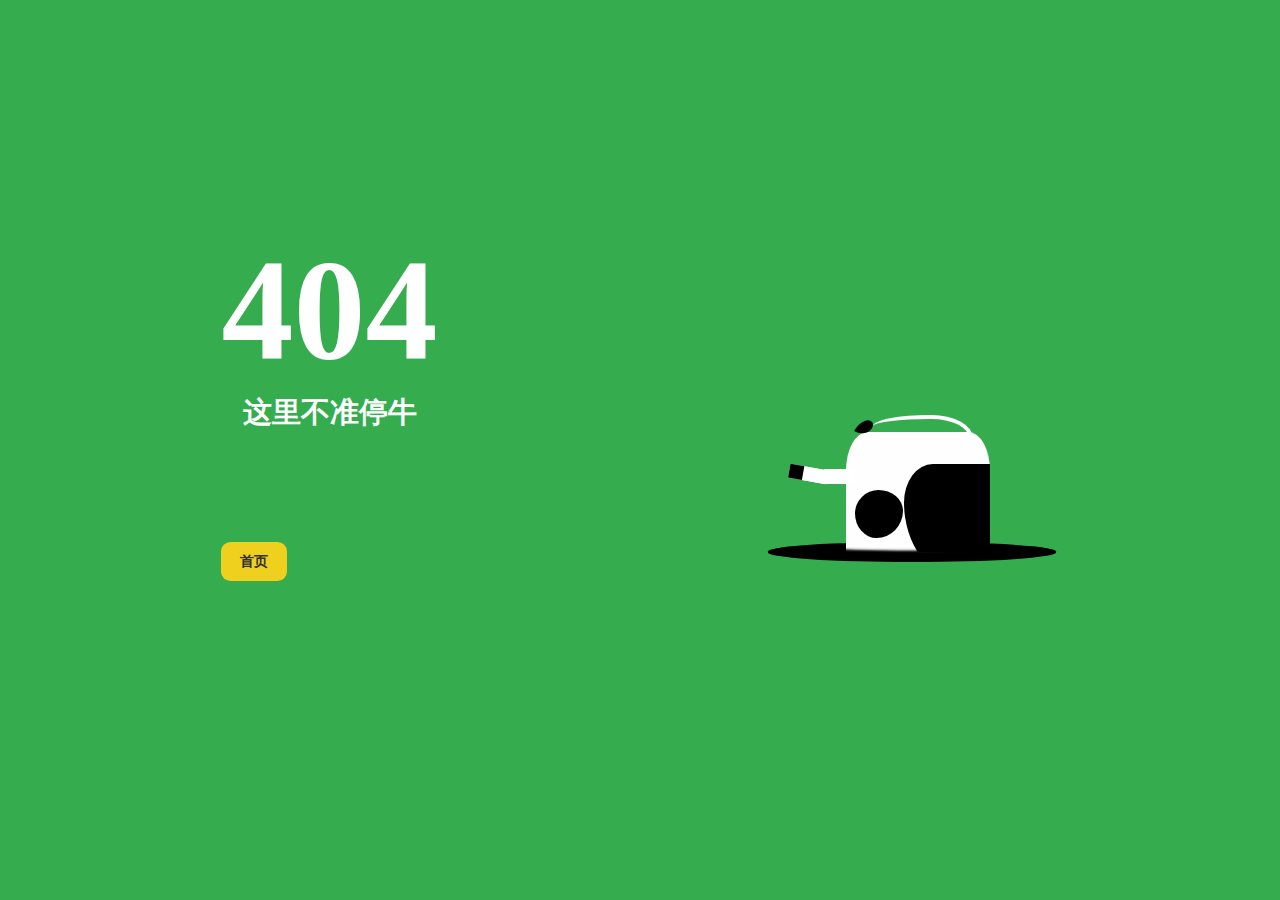
<file: 2.奶牛404动画/index.html>
<!DOCTYPE html>
<html lang="en">
<head>
    <meta charset="UTF-8">
    <meta name="viewport" content="width=device-width, initial-scale=1.0">
    <title>奶牛404动画</title>
    <link rel="stylesheet" href="style.css">
</head>
<body>
    <div class="cow">
     <div class="head">
        <div class="face">

        </div>
     </div>
     <div class="leg f l"></div>
     <div class="leg f r"></div>
     <div class="leg b l"></div>
     <div class="leg b r"></div>
     <div class="tail"></div>
    </div>

    <div class="well">
        <a href="#" class="home-btn">首页</a>
    </div>

    <div class="text-box">
        <h1>404</h1>
        <p>这里不准停牛</p>
    </div>
</body>
</html>
</file>
<file: 2.奶牛404动画/style.css>
@import url("https://fonts.lug.ustc.edu.cn/css2?family=Cabin+Sketch:wght@400;700&amp;display=swap");
/**/
@import url("https://chinese-fonts-cdn.deno.dev/packages/cubic/dist/Cubic/result.css");

/*中文字体*/
* {
    box-sizing: border;
    margin: 0;
    padding: 0;
}

:root {
    font-size: 0.75vw;
    --bg: #35ad4f;
    --anime-speed: 0.2s;
}

body {
    height: 100vh;
    background: var(--bg);
    overflow: hidden;
}



.cow {
    width: 30rem;
    aspect-ratio: 2/1;
    border-radius: 4rem/15%;
    background-color: #fefefe;
    position: absolute;
    top: 40%;
    z-index: 10;
    transform-origin: 100% 150%;
    left: 38%;
    transform: translateY(15rem) rotate(90deg);
    animation: jmb var(--anime-speed) linear,
        move calc(var(--anime-speed) * 10) linear;
}

.cow::before {
    content: '';
    position: absolute;
    left: 11%;
    top: 0;
    width: 40%;
    height: 60%;
    color: #000;
    background: currentcolor;
    border-radius: 0 0 100% 50%;
    box-shadow: 9rem -2rem 0 -2rem,
        15rem -3rem 0 -3rem;
}

.cow::after {
    content: '';
    position: absolute;
    left: 20%;
    bottom: 6%;
    color: #000;
    background: currentcolor;
    box-shadow: 8rem -4rem 0 -1rem;
    width: 5rem;
    aspect-ratio: 1/1;
    border-radius: 43% 57% 51% 49% / 51% 55% 45% 49%
}

.head {
    position: absolute;
    top: 0;
    left: 100%;
    z-index: 1;
}

.face {
    width: 11rem;
    aspect-ratio: 12.5/7.5;
    background: #fff;
    box-shadow: -2rem 4.5rem #000 inset;
    border-radius: 10% 100% 50% 45% / 44% 72% 26% 25%;
    transform: rotateX(180deg) rotate(-55deg) translate(-25%, -55%);
    position: relative;
    z-index: 10;
}

.head:after,
.head:before {
    content: '';
    position: absolute;
    top: -3.5rem;
    left: -5.5rem;
    transform: rotate(-25deg);
    background: #000;
    width: 4rem;
    height: 5rem;
    z-index: 20;
    box-shadow: 0.2rem 0.1rem 0 0.2rem #fff inset;
    border-radius: 0% 100% 38% 62% / 41% 73% 27% 59%;
}

.head:before {
    z-index: 2;
    top: -4rem;
    left: -5rem;
    transform: rotate(-5deg);
}

.leg {
    position: absolute;
    top: 95%;
    background: #FFF;
    width: 1.5rem;
    height: 3rem;
    transform-origin: top center;
}

.leg:after {
    content: '';
    position: absolute;
    left: 0;
    top: 90%;
    width: 100%;
    height: 2.5rem;
    background: #FFF;
    border-bottom: 1.5rem solid #000;
}

.leg.b {
    left: 4%;
    animation: legMoveB var(--anime-speed) alternate infinite;
}

.leg.l {
    left: 13%;
}

.leg:after {
    left: 10%;
    top: 75%;
    background: #FFF;
    transform: rotate(-5deg);
}

.leg.r {
    animation-delay: var(--anime-speed);
}

.leg:after {
    left: 32%;
    top: 90%;
    background: #FFF;
    transform: rotate(-15deg);
}




.leg.f {
    right: 5%;
    animation: legMoveF var(--anime-speed) alternate infinite;
}

.leg.l {
    right: 10%;
    animation-delay: var(--anime-speed);
}

.leg:after {
    right: 10%;
    left: auto;
    top: 75%;
    background: #FFF;
    transform: rotate(5deg);
}

.leg.r {
    right: 20%;
    left: auto;

    background: #FFF;

}

.leg:after {
    right: 20%;
    left: auto;
    top: 90%;
    background: #FFF;
    transform: rotate(10deg);
}






.tail {
    position: absolute;
    right: 98%;
    top: 12%;
    width: 2rem;
    height: 10rem;
    border-left: 0.5rem solid #fff;
    border-top: 0.5rem solid #fff;
    border-radius: 100% 0% 51% 49% / 42% 100% 0% 58%;
    transform-origin: top left;
    animation: tail 0.75s alternate infinite;
}

.tail:after {
    content: '';
    position: absolute;
    left: 7%;
    top: 100%;
    background: #000;
    width: 1.5rem;
    height: 1.75rem;
    border-radius: 70% 30% 100% 0% / 100% 30% 70% 0%;
    transform: rotate(-60deg)
}



.well {
    background: #000;
    width: 30rem;
    height: 2rem;
    position: absolute;
    top: calc(40% + 19rem);
    left: 60%;
    border-radius: 50%;
    font-family: 'Cubic 11';
}

.well:before {
    content: '';
    position: absolute;
    left: 0;
    top: 0%;
    width: 100%;
    height: 100%;
    border-radius: 50%;
    box-shadow: 0 -1.2rem 0.25rem #000 inset;
    z-index: 110;
}

.well::after {
    content: '';
    position: absolute;
    left: 0;
    top: 50%;
    width: 100%;
    height: 24rem;
    background: var(--bg);
    z-index: 100;

}


.home-btn {
    position: absolute;
    left: -190%;

    font-size: 1.5rem;
    font-weight: bold;
    color: #333;
    background: #f0d01f;
    display: inline-block;
    text-decoration: none;
    padding: 1rem 2rem;
    border-radius: 1rem;
    transition: #f8d62d 0.3s ease-in;
    transform-origin: 45rem 45rem;
    animation: btnAnim calc(var(--anime-speed) * 20) linear;
}

.home-btn:hover {
    background: #f8d62d;
}

.text-box {
    font-family: "Cabin Sketch", serif;
    font-weight: 700;
    color: #fff;
    text-align: center;
    position: absolute;
    left: 10%;
    top: 25%;
    animation: textAnim calc(var(--anime-speed) * 18) linear;
}

.text-box h1 {
    font-size: 15rem;
    margin: 0;
    line-height: 18rem;
}

.text-box p {
    width: 42rem;
    font-size: 3rem;
    line-height: 1;
    margin: 0;
    font-family: 'Cubic 11';
}

@keyframes btnAnim {

    0%,
    48% {
        transform: translateX(-10rem) rotate(95deg)
    }

    55%,
    100% {
        transform: translateX(-0rem) rotate(0deg)
    }
}


@keyframes textAnim {

    0%,
    60% {
        top: 0%;
        transform: translatey(0);
        opacity: 0
    }

    70%,
    76%,
    85% {
        top: 28%;
        transform: translatey(5%);
        opacity: 1
    }

    73%,
    79% {
        top: 28%;
        transform: translatey(-15%);
        opacity: 1
    }

    100% {
        top: 28%;
        transform: translatey(0);
    }
}

@keyframes move {
    0% {
        left: 0%;
        transform: translateY(0) rotate(0deg);
    }

    85% {
        left: 38%;
        transform: translateY(0) rotate(0deg);
    }

    90% {
        left: 40%;
        transform: translateY(0) rotate(5deg);
    }

    95% {
        left: 38%;
        transform: translateY(0) rotate(90deg);
    }

    100% {
        left: 38%;
        transform: translateY(15rem) rotate(90deg);
    }
}

@keyframes jmb {

    0%,
    100% {
        transform: translatey(0)
    }

    50% {
        transform: translatey(5px)
    }
}

@keyframes legMoveB {
    0% {
        transform: rotate(2deg) translatey(0%)
    }

    100% {
        transform: rotate(-5deg) translatey(-5%)
    }
}

@keyframes legMoveF {
    0% {
        transform: rotate(0deg) translatey(0%)
    }

    100% {
        transform: rotate(-15deg) translatey(-5%)
    }
}

@keyframes tail {
    0% {
        transform: rotate(3deg);
        height: 10rem;
    }

    100% {
        transform: rotate(-3deg);
        height: 8rem;
    }
}
</file>
